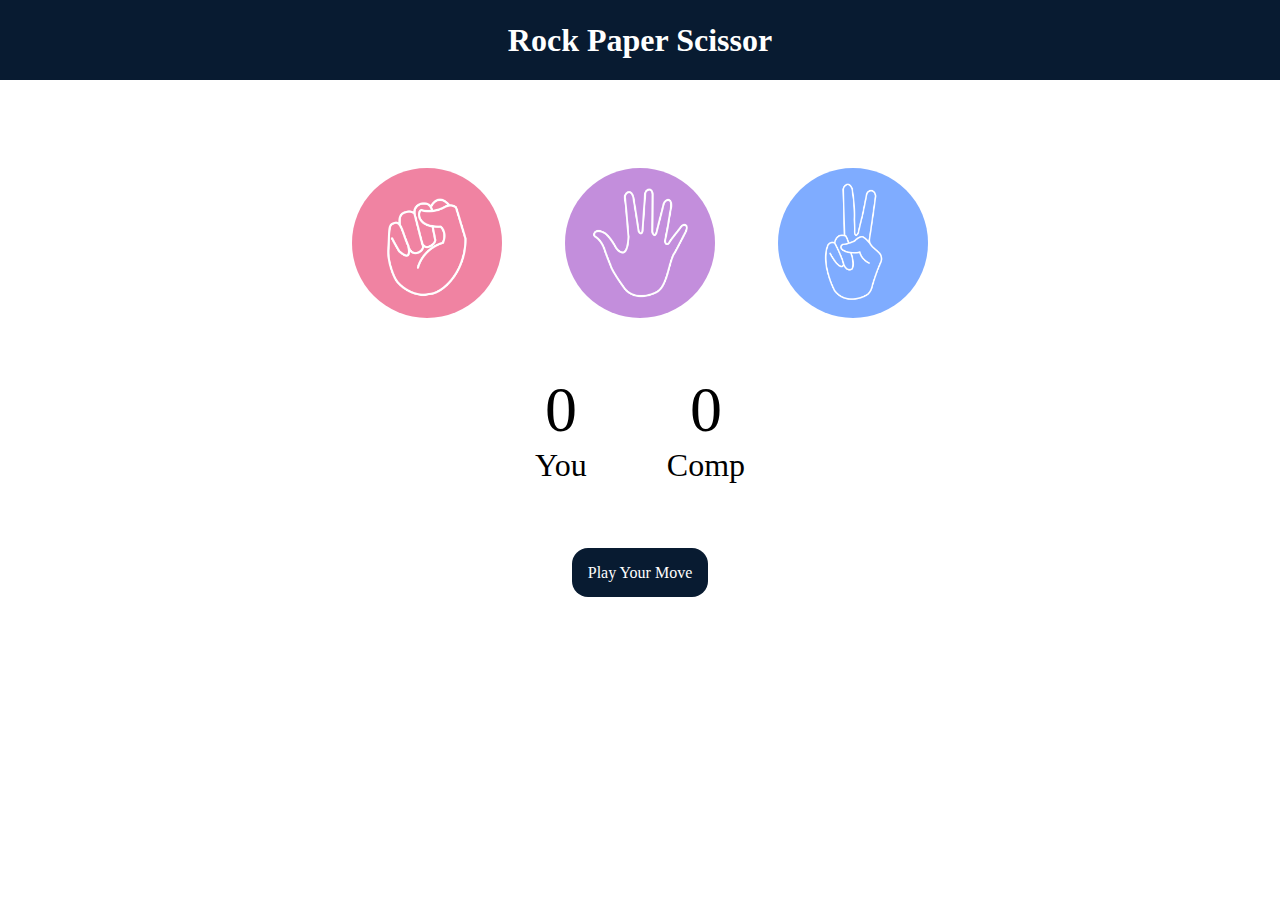
<file: Rock Paper Scissor Game/index.html>
<!DOCTYPE html>
<html lang="en">
<head>
    <meta charset="UTF-8">
    <meta name="viewport" content="width=device-width, initial-scale=1.0">
    <link rel="stylesheet" href="style.css"/>
    <title>Rock Paper Scissors</title>
</head>
<body>
    
    <h1>Rock Paper Scissor</h1>

    <div class="choices">
        <div class="choice" id="rock">
            <img src="./images/rock.png">
        </div>
        <div class="choice" id="paper">
            <img src="./images/paper.png">
        </div>
        <div class="choice" id="scissors">
            <img src="./images/scissors.png">
        </div>
    </div>

    <div class="score-board">
        <div class="score">
            <p id="user-score">0</p>
            <p>You</p>
        </div>
        <div class="score">
            <p id="comp-score">0</p>
            <p>Comp</p>
        </div>
    </div>

    <div class="msg-container">
        <p id="msg">Play Your Move</p>
    </div>

    <script src="app.js"></script>
</body>
</html>
</file>
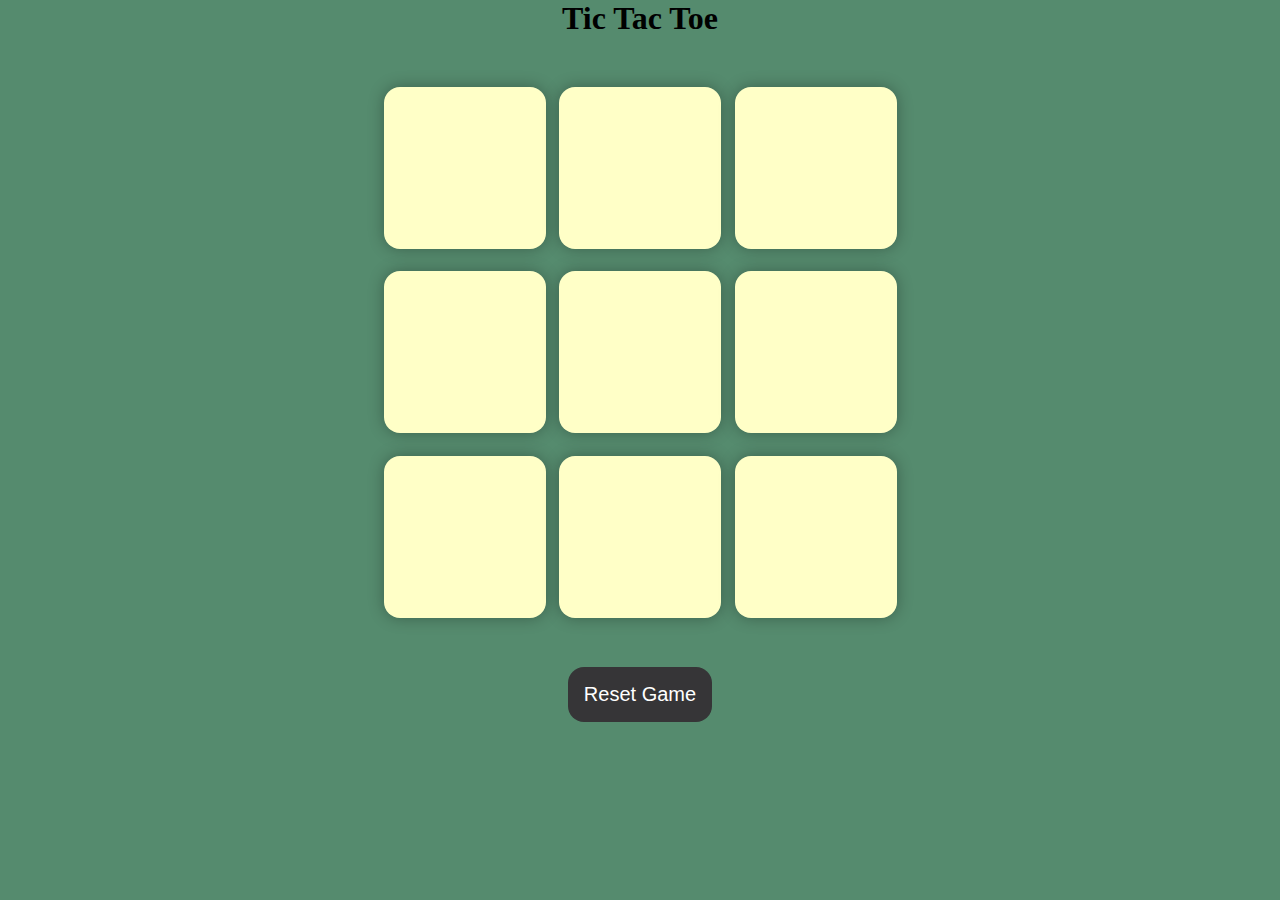
<file: TIC-TAC-TOE/index.html>
<!DOCTYPE html>
<html lang="en">
<head>
    <meta charset="UTF-8">
    <meta name="viewport" content="width=device-width, initial-scale=1.0">
    <title>Tic-Tac-Toe</title>
    <link rel="stylesheet" href="style.css"/>
</head>
<body>
    <div class="msg-container hide">
        <p id="msg">Winner</p>
        <button id="new_btn">New Game</button>
    </div>
    
    <main>
        <h1> Tic Tac Toe </h1>
    
        <div class="container">
            <div class="game">
                <button class="box"></button>
                <button class="box"></button>
                <button class="box"></button>
                <button class="box"></button>
                <button class="box"></button>
                <button class="box"></button>
                <button class="box"></button>
                <button class="box"></button>
                <button class="box"></button>
            </div>
        </div>
        <button id="reset_btn">Reset Game</button>
    </main>
    <script src="app.js"></script>
</body>
</html>
</file>
<file: Rock Paper Scissor Game/style.css>
* {
    margin: 0;
    padding: 0;
    text-align: center;
}

h1 {
    background-color: #081b31;
    color: #fff;
    height: 5rem;
    line-height: 5rem;
}

.choice {
    height: 165px;
    width: 165px;
    border-radius: 50%;
    display: flex;
    justify-content: center;
    align-items: center;
}

.choice:hover {
    cursor: pointer;
    background-color: #081b31;
}

img {
    height: 150px;
    width: 150px;
    object-fit: cover;
    border-radius: 50%;
}

.choices {
    display: flex;
    justify-content: center;
    align-items: center;
    gap: 3rem;
    margin-top: 5rem;
}

.score-board {
    display: flex;
    justify-content: center;
    align-items: center;
    font-size: 2rem;
    margin-top: 3rem;
    gap: 5rem;
}

#user-score, #comp-score {
    font-size: 4rem;
}


.msg-container {
    margin-top: 5rem;
}


#msg {
    margin-top: 5rem;
    background-color: #081b31;
    color: #fff;
    height: 2rem;
    display: inline;
    padding: 1rem;
    border-radius: 1rem;
}
</file>
<file: TIC-TAC-TOE/style.css>
*{
    margin: 0;
    padding: 0;
}

body{
    background-color: #558b6e;
    text-align: center;
}

.container{
    height: 70vh;
    display: flex;
    justify-content: center;
    align-items: center;
}

.game{
    height: 60vmin;
    width: 60vmin;
    display: flex;
    flex-wrap: wrap;
    justify-content: center;
    align-items: center;
    gap: 1.5vmin;
}

.box{
    height: 18vmin;
    width: 18vmin;
    border-radius: 1rem;
    border: none;
    box-shadow: 0 0 1rem rgba(0, 0, 0, 0.3);
    font-size: 8vmin;
    color: #b0413e;
    background-color: #ffffc7;
}

#new_btn {
    padding: 1rem;
    font-size: 1.25rem;
    border-radius: 1rem;
    border: none;
    background-color: #363537;
    color: #fff;
}

#reset_btn {
    padding: 1rem;
    font-size: 1.25rem;
    border-radius: 1rem;
    border: none;
    background-color: #363537;
    color: #fff;
}

#msg {
    color: #ffffc7;
    font-size: 5vmin;
}

.msg-container {
    height: 100vmin;
    display: flex;
    justify-content: center;
    align-items: center;
    flex-direction: column;
    gap: 4rem;
}
.hide {
    display: none;
}
</file>
